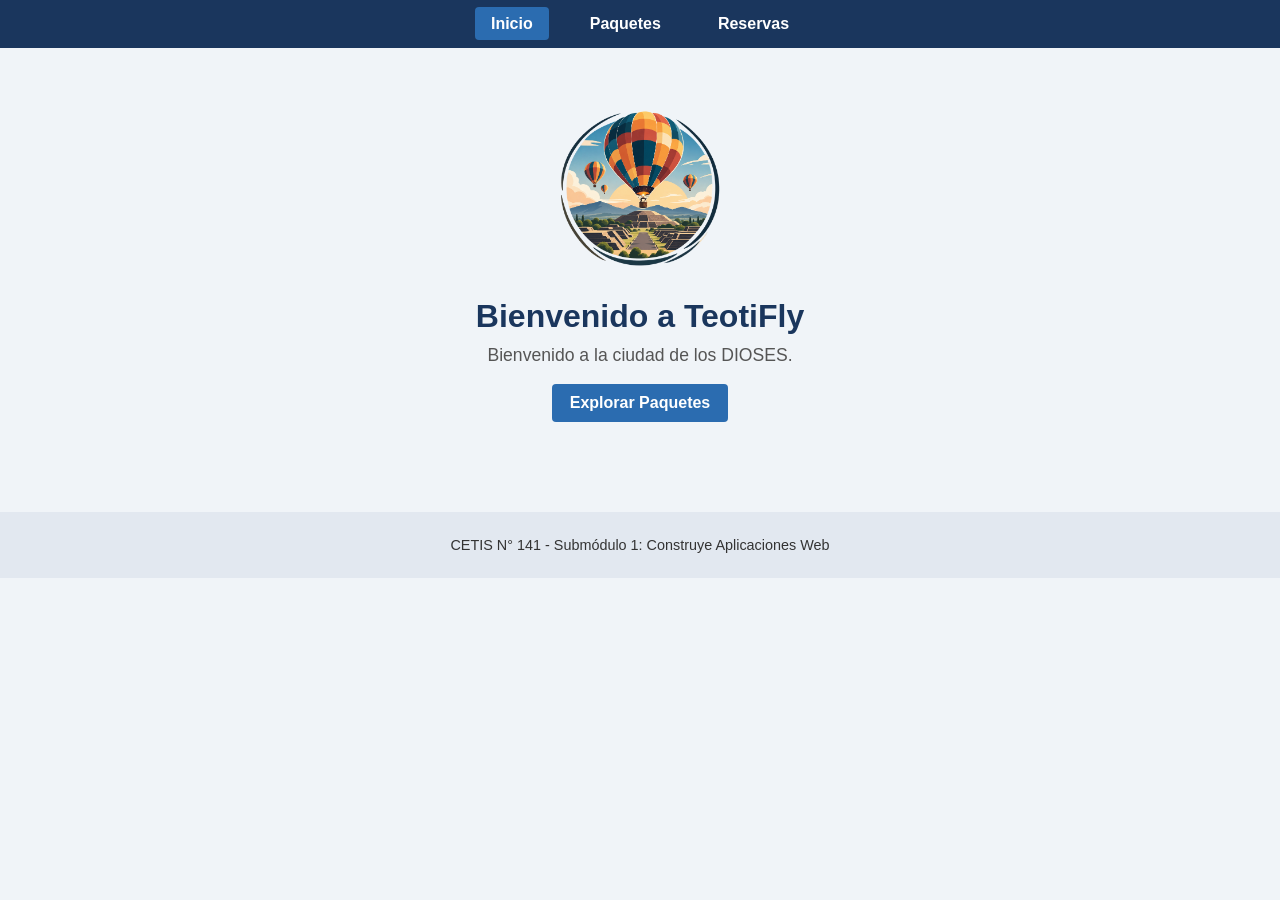
<file: index.html>
<!DOCTYPE html>
<html lang="es">
<head>
<meta charset="UTF-8">
<meta name="viewport" content="width=device-width, initial-scale=1.0">
<title>TeotiFly | Inicio</title>
<link rel="stylesheet" href="assets/css/styles.css">
</head>
<body>
<!-- Menú de navegación principal -->
<nav class="menu-principal">
<ul>
<li><a href="index.html" class="activo">Inicio</a></li>
<li><a href="paquetes.html">Paquetes</a></li>
<li><a href="reservas.html">Reservas</a></li>
</ul>
</nav>
<!-- Contenido principal centrado -->
<main class="contenido-inicio">
<!-- Imagen del logo traída desde la carpeta assets -->
<img src="assets/img/logo.png" alt="Logo de TeotiFly" class="logo-central">
<h1>Bienvenido a TeotiFly</h1>
<p>Bienvenido a la ciudad de los DIOSES.</p>
<br>
<a href="paquetes.html" class="boton-enlace">Explorar Paquetes</a>
</main>



<footer>
<p>CETIS N° 141 - Submódulo 1: Construye Aplicaciones Web</p>
</footer>
</body>
</html>
</file>
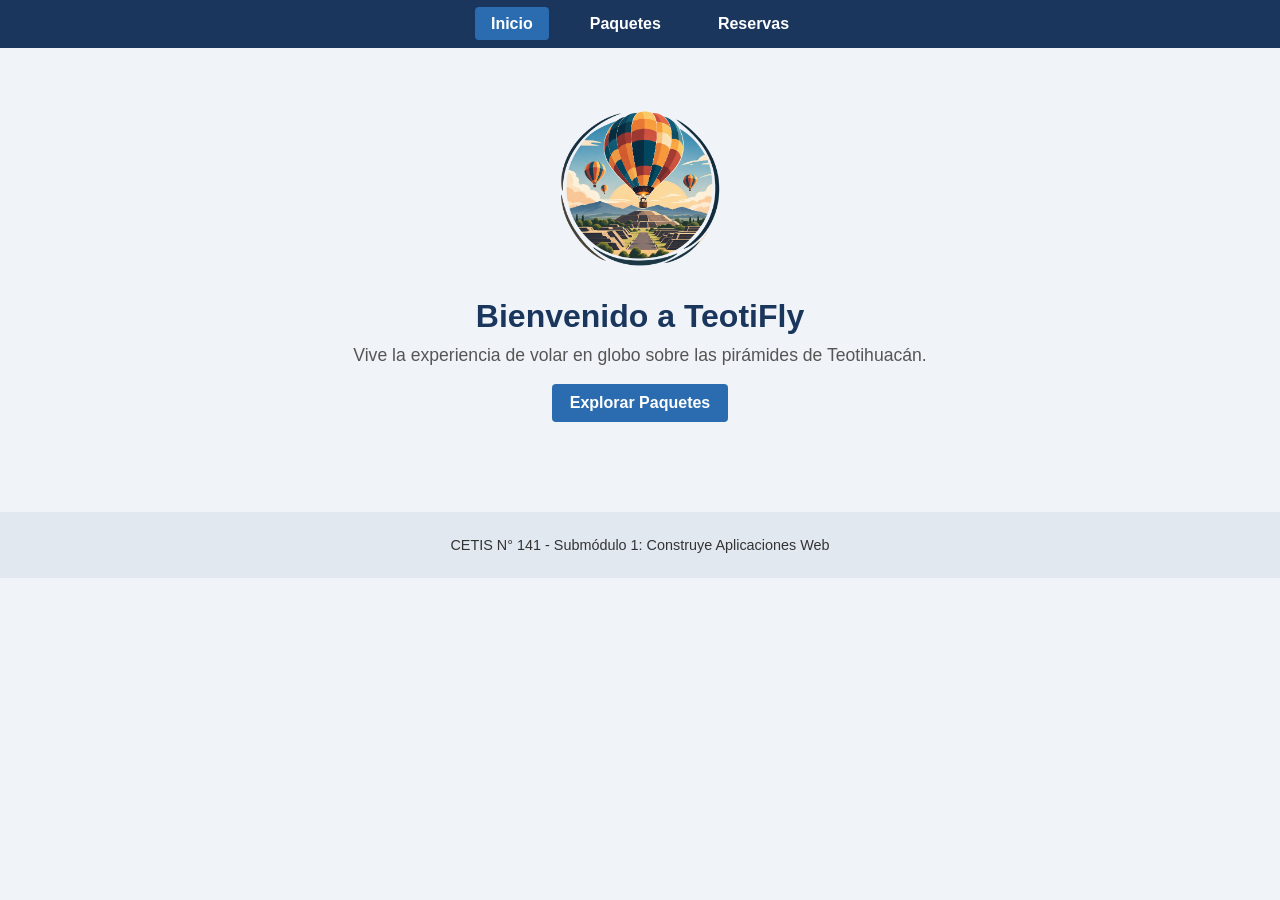
<file: inicio.html>
<!DOCTYPE html>
<html lang="es">
<head>
<meta charset="UTF-8">
<meta name="viewport" content="width=device-width, initial-scale=1.0">
<title>TeotiFly | Inicio</title>
<link rel="stylesheet" href="assets/css/styles.css">
</head>
<body>
<!-- Menú de navegación principal -->
<nav class="menu-principal">
<ul>
<li><a href="index.html" class="activo">Inicio</a></li>
<li><a href="paquetes.html">Paquetes</a></li>
<li><a href="reservas.html">Reservas</a></li>
</ul>
</nav>
<!-- Contenido principal centrado -->
<main class="contenido-inicio">
<!-- Imagen del logo traída desde la carpeta assets -->
<img src="assets/img/logo.png" alt="Logo de TeotiFly" class="logo-central">
<h1>Bienvenido a TeotiFly</h1>
<p>Vive la experiencia de volar en globo sobre las pirámides de Teotihuacán.</p>
<br>
<a href="paquetes.html" class="boton-enlace">Explorar Paquetes</a>
</main>



<footer>
<p>CETIS N° 141 - Submódulo 1: Construye Aplicaciones Web</p>
</footer>
</body>
</html>
</file>
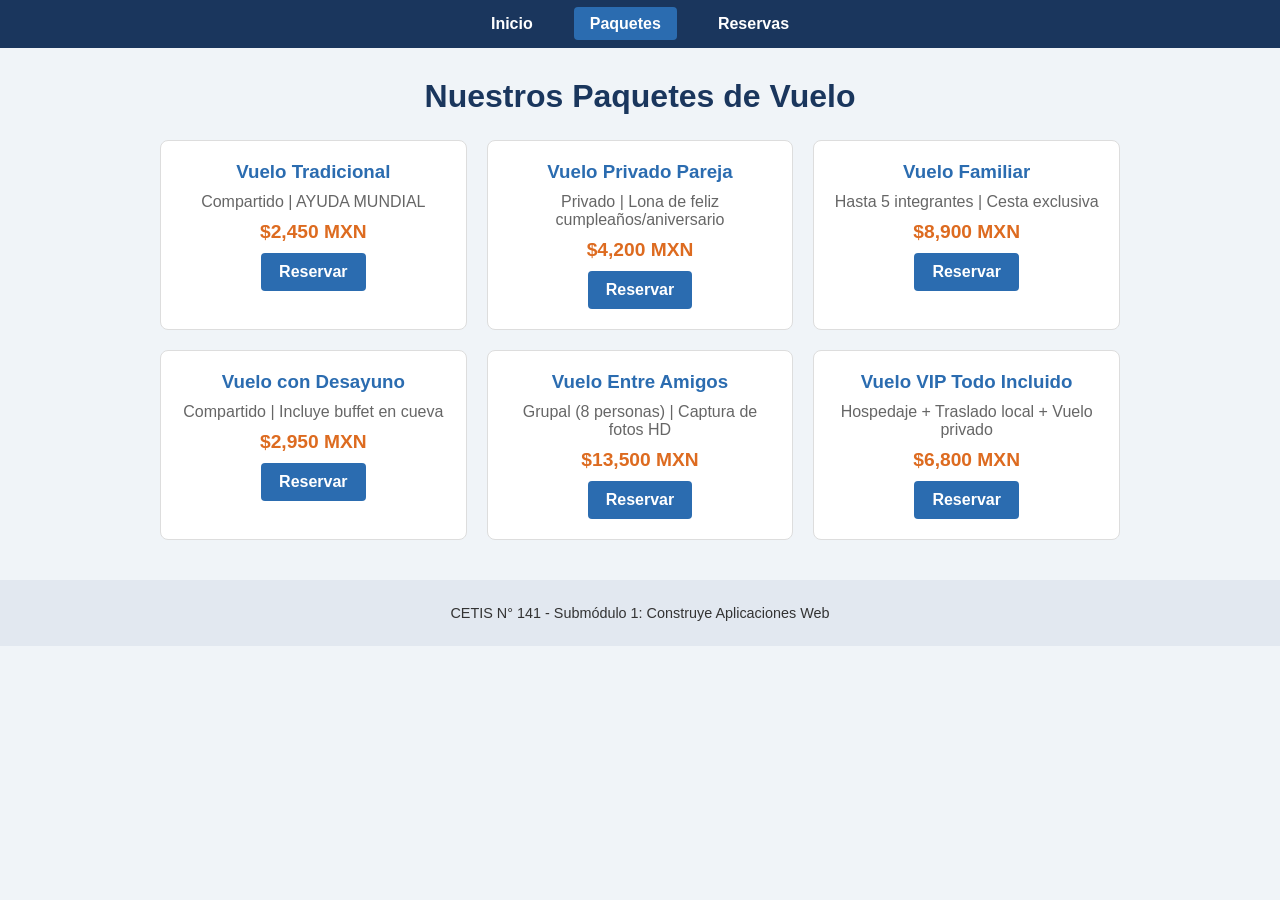
<file: paquetes.html>
<!DOCTYPE html>
<html lang="es">
<head>
<meta charset="UTF-8">
<meta name="viewport" content="width=device-width, initial-scale=1.0">
<title>TeotiFly | Paquetes</title>
<link rel="stylesheet" href="assets/css/styles.css">
</head>
<body>
<nav class="menu-principal">
<ul>
<li><a href="index.html">Inicio</a></li>
<li><a href="paquetes.html" class="activo">Paquetes</a></li>
<li><a href="reservas.html">Reservas</a></li>
</ul>
</nav>
<main class="contenedor-principal">
<h1 class="titulo-seccion">Nuestros Paquetes de Vuelo</h1>
<!-- Rejilla con 6 elementos para apreciar CSS Grid -->
<section class="rejilla-paquetes">
<article class="tarjeta">
<h3>Vuelo Tradicional</h3>
<p>Compartido | AYUDA MUNDIAL</p>
<p class="precio">$2,450 MXN</p>
<a href="reservas.html" class="boton-tarjeta">Reservar</a>
</article>
<article class="tarjeta">
<h3>Vuelo Privado Pareja</h3>

<p>Privado | Lona de feliz cumpleaños/aniversario</p>
<p class="precio">$4,200 MXN</p>
<a href="reservas.html" class="boton-tarjeta">Reservar</a>
</article>
<article class="tarjeta">
<h3>Vuelo Familiar</h3>
<p>Hasta 5 integrantes | Cesta exclusiva</p>
<p class="precio">$8,900 MXN</p>
<a href="reservas.html" class="boton-tarjeta">Reservar</a>
</article>
<article class="tarjeta">
<h3>Vuelo con Desayuno</h3>
<p>Compartido | Incluye buffet en cueva</p>
<p class="precio">$2,950 MXN</p>
<a href="reservas.html" class="boton-tarjeta">Reservar</a>
</article>
<article class="tarjeta">
<h3>Vuelo Entre Amigos</h3>
<p>Grupal (8 personas) | Captura de fotos HD</p>
<p class="precio">$13,500 MXN</p>
<a href="reservas.html" class="boton-tarjeta">Reservar</a>
</article>
<article class="tarjeta">
<h3>Vuelo VIP Todo Incluido</h3>
<p>Hospedaje + Traslado local + Vuelo privado</p>
<p class="precio">$6,800 MXN</p>
<a href="reservas.html" class="boton-tarjeta">Reservar</a>
</article>
</section>
</main>
<footer>
<p>CETIS N° 141 - Submódulo 1: Construye Aplicaciones Web</p>
</footer>
</body>
</html>
</file>
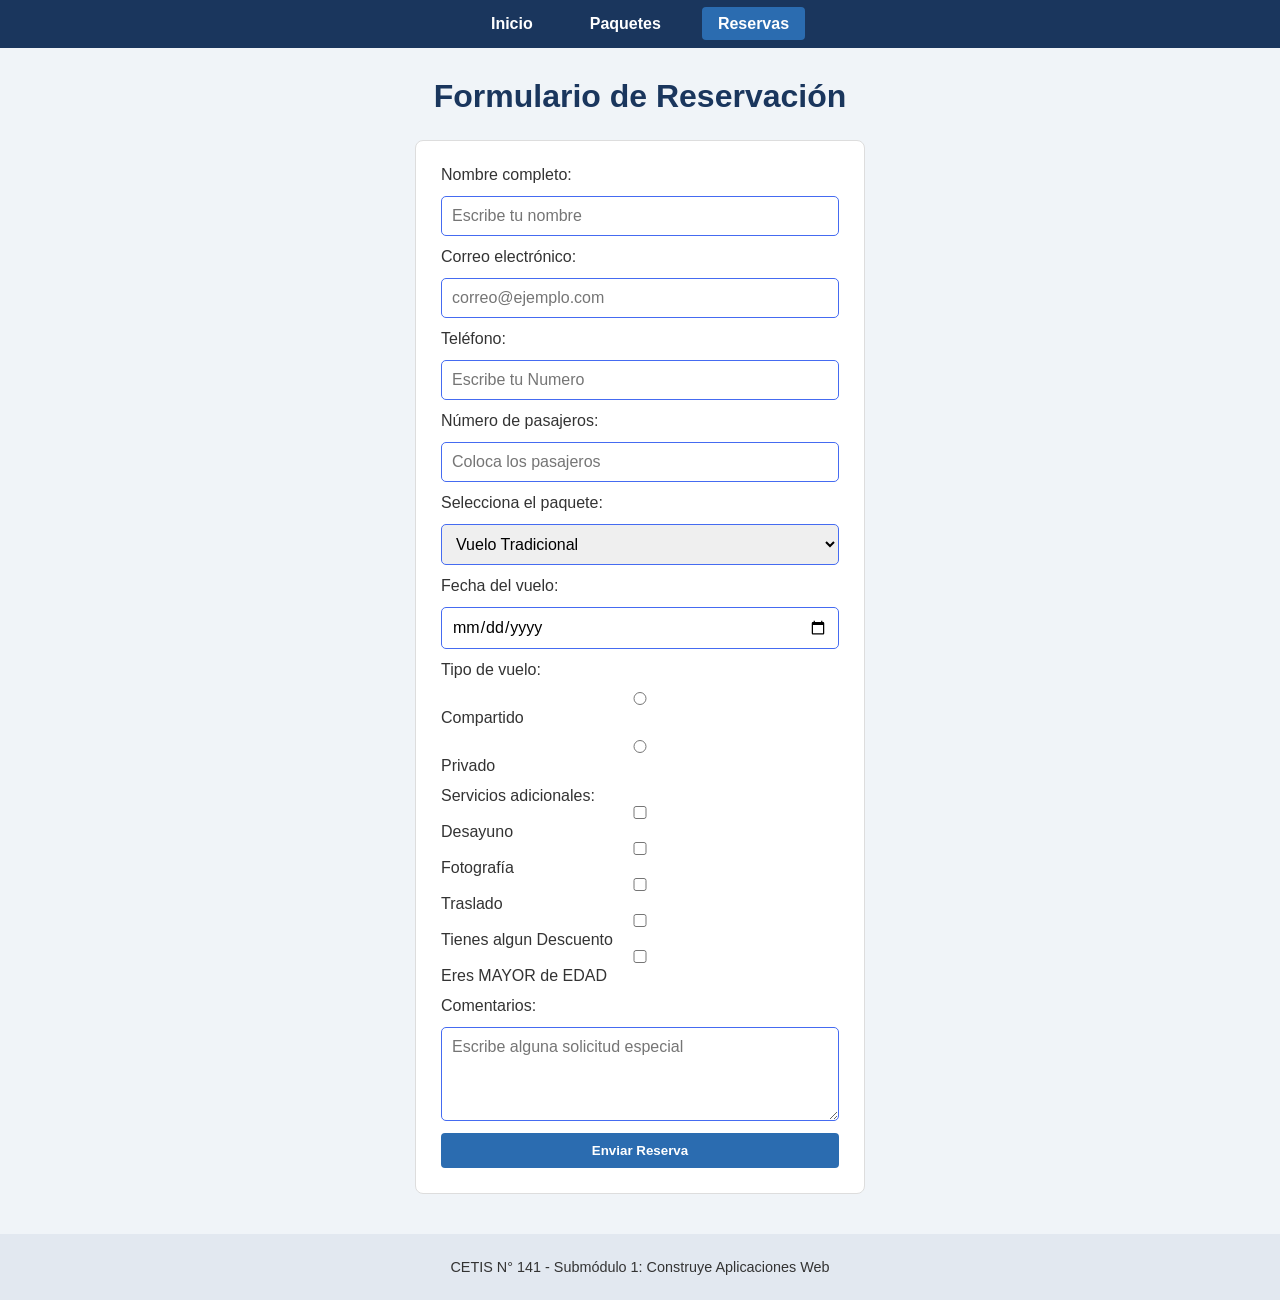
<file: reservas.html>
<!DOCTYPE html>
<html lang="es">
<head>
<meta charset="UTF-8">
<meta name="viewport" content="width=device-width, initial-scale=1.0">
<title>TeotiFly | Reservas</title>
<link rel="stylesheet" href="assets/css/styles.css">
</head>
<body>
<nav class="menu-principal">
<ul>
<li><a href="index.html">Inicio</a></li>
<li><a href="paquetes.html">Paquetes</a></li>
<li><a href="reservas.html" class="activo">Reservas</a></li>
</ul>
</nav>
<main class="contenedor-principal">
<h1 class="titulo-seccion">Formulario de Reservación</h1>
<form class="formulario-reserva">


<label for="nombre">Nombre completo:</label>
<input type="text" id="nombre" name="nombre" required placeholder="Escribe tu nombre">
<label for="correo">Correo electrónico:</label>
<input type="email" id="correo" name="correo" required placeholder="correo@ejemplo.com">


<label for="telefono">Teléfono:</label>
<input type="tel" id="telefono" name="telefono" required placeholder="Escribe tu Numero">
<label for="personas">Número de pasajeros: </label>
<input type="number" id="personas" name="personas" min="1" max="10" required placeholder="Coloca los pasajeros">


<label for="paquete">Selecciona el paquete:</label>
<select id="paquete" name="paquete">
<option value="tradicional">Vuelo Tradicional</option>
<option value="pareja">Vuelo Privado Pareja</option>
<option value="familiar">Vuelo Familiar</option>
<option value="desayuno">Vuelo con Desayuno</option>
<option value="amigos">Vuelo Entre Amigos</option>
<option value="vip">Vuelo VIP Todo Incluido</option>
</select>


<label for="fecha">Fecha del vuelo:</label>
<input type="date" id="fecha" name="fecha" required>



<label>Tipo de vuelo:</label>
<label>
<input type="radio" name="tipoVuelo" value="compartido">
Compartido
</label>
<label>
<input type="radio" name="tipoVuelo" value="privado">
Privado
</label>

<div class="checkbox">
<label>Servicios adicionales:</label>

<label>
<input type="checkbox" name="desayuno">
Desayuno
</label>
<label>
<input type="checkbox" name="fotografia">
Fotografía
</label>
<label>
<input type="checkbox" name="traslado">
Traslado
</label>
<label>
<input type="checkbox" name="Tienes algun Descuento">
Tienes algun Descuento
</label>
<label>
<input type="checkbox" name="Eres MAYOR de EDAD" required>
Eres MAYOR de EDAD
</label>
</div>

<label for="comentarios">Comentarios:</label>
<textarea
id="comentarios"
name="comentarios"
rows="4"
placeholder="Escribe alguna solicitud especial">
</textarea>

<button type="submit" class="boton-enviar">Enviar Reserva</button>

</form>
</main>
<footer>
<p>CETIS N° 141 - Submódulo 1: Construye Aplicaciones Web</p>
</footer>
</body>
</html>
</file>
<file: assets/css/styles.css>
/* --- RESET BÁSICO Y FUENTE --- */
* {
margin: 0;
padding: 0;
box-sizing: border-box;
font-family: Arial, sans-serif;
}
body {
background-color: #f0f4f8;
color: #333;
}
/* --- BARRA DE NAVEGACIÓN SIMPLE (<nav>) --- */
.menu-principal {
background-color: #1a365d;
padding: 15px;
}
.menu-principal ul {
list-style: none;
display: flex;
justify-content: center;
gap: 25px;
}
.menu-principal a {



color: white;
text-decoration: none;
font-weight: bold;
padding: 8px 16px;
border-radius: 4px;
}
.menu-principal a:hover,
.menu-principal a.activo {
background-color: #2b6cb0;
}
/* --- PÁGINA DE INICIO (LOGO CENTRADO EN EL BODY) --- */
.contenido-inicio {
text-align: center;
padding: 50px 20px;
}
.logo-central {
width: 180px;
height: auto;
display: block;
margin: 0 auto 20px auto; /* Centra la imagen en el body */
}
.contenido-inicio h1 {
color: #1a365d;
margin-bottom: 10px;
}
.contenido-inicio p {
font-size: 1.1rem;
color: #555;
}
/* --- REJILLA DE 6 PAQUETES (CSS GRID) --- */
.contenedor-principal {
max-width: 1000px;
margin: 30px auto;
padding: 0 20px;
}



.titulo-seccion {
text-align: center;
color: #1a365d;
margin-bottom: 25px;
}
.rejilla-paquetes {
display: grid;
/* Genera columnas automáticas según el tamaño de la pantalla */
grid-template-columns: repeat(auto-fit, minmax(280px, 1fr));
gap: 20px;
}
.tarjeta {
background-color: white;
border: 1px solid #ddd;
border-radius: 8px;
padding: 20px;
text-align: center;
}
.tarjeta h3 {
color: #2b6cb0;
margin-bottom: 10px;
}
.tarjeta p {
color: #666;
margin-bottom: 10px;
}
.tarjeta .precio {
font-weight: bold;
color: #dd6b20;
font-size: 1.2rem;
}
/* --- FORMULARIO DE RESERVAS --- */
.formulario-reserva {
background-color: white;
max-width: 450px;
margin: 0 auto;
padding: 25px;
border-radius: 8px;
border: 1px solid #ddd;
display: flex;
flex-direction: column;
gap: 12px;
}
.formulario-reserva input,
.formulario-reserva select,
.formulario-reserva textarea {
    resize: vertical;
    width: 100%;
    padding: 10px;
    border: 1px solid #456bf1;
    border-radius: 5px;
    font-size: 1rem;
}
.checkbox {
    width: 100%;
    font-size: 16px;
}

/* --- BOTONES Y PIE DE PÁGINA --- */
.boton-enlace,
.boton-tarjeta,
.boton-enviar {
display: inline-block;
background-color: #2b6cb0;
color: white;
padding: 10px 18px;
text-decoration: none;
border-radius: 4px;
border: none;
cursor: pointer;
font-weight: bold;
}
.boton-enlace:hover,
.boton-tarjeta:hover,
.boton-enviar:hover {
background-color: #1a365d;
}
footer {
text-align: center;
padding: 25px;
background-color: #e2e8f0;
margin-top: 40px;
font-size: 0.9rem;
    


}
</file>
